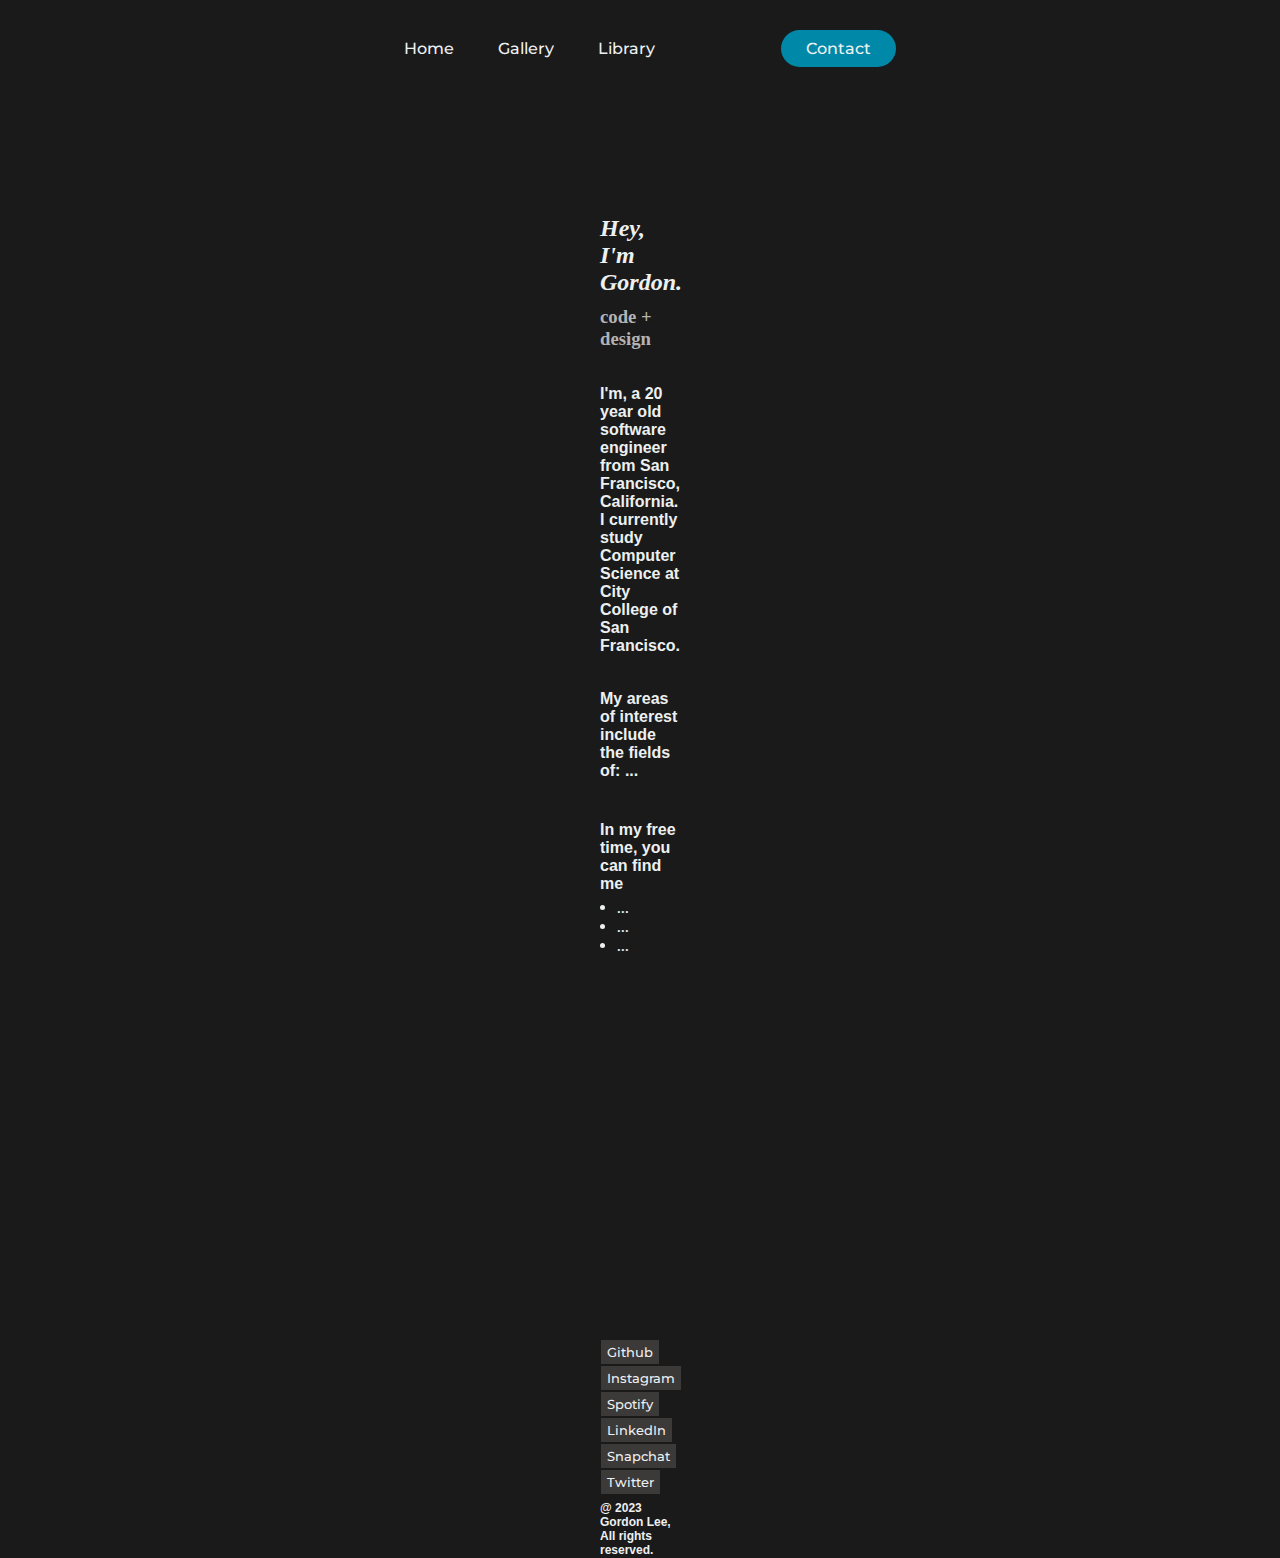
<file: Gordon.fyi/index.html>
<!DOCTYPE html>

<html>
  <head>
    <style></style>
    <title>nodroG Landing Page</title>
    <link rel="stylesheet" href="style.css" />
  </head>

  <meta charset="UTF-8" />
  <meta name="description" content="HTML website for learning" />
  <meta name="keywords" content="HTML Learning" />
  <meta name="author" content="Gordon" />
  <meta name="viewport" content="width=device-width, initial-scale-1.0" />
  <meta http-equiv="refresh" content="600" />

  <body>
    <header>
    <nav>
      <ul class="nav__links">
        <li><a href="#" target="_blank">Home</a></li>
        <li><a href="#" target="_blank">Gallery</a></li>
        <li><a href="#" target="_blank">Library</a></li>
      </ul>
    </nav>
    <a class="cta" href="#"><button>Contact</button></a>
  </header>
  <br />
  <br />
  <br />
  <br />
  <br />
  <br />
      <h2 class="animate slideInLeft">
        <p id="p1"><em>Hey, I'm Gordon.</p></em>
      </h2>
      
      <h3>
        <p id="p2">code + design</p>
      </h3>

      <h3>
        <p id="p3">
          I'm, a 20 year old software engineer from San Francisco, California. I currently study Computer Science at City College of San Francisco.
        </p>
      </h3>
      
      <h3>
        <p id="p4">
          My areas of interest include the fields of: ...
        </p>
      </h3>

      <br/>
      <br/>

        <h3>
          <p id="p5">
            In my free time, you can find me
          </p>
        </h3>

          <ul id="list">
            <li>
              ...
            </li>
            <li>
              ...
            </li>
            <li>
              ...
            </li>
          </ul>

          <br />
          <br />
          <br />
          <br />
          <br />
          <br />
          <br />
          <br />
          <br />
          <br />
          <br />
          <br />
          <br />
          <br />
          <br />
          <br />
          <br />
          <br />
          <br />
          <br />
          <br />
         
          <footer class="footer1">
          <p> 
          <a href="https://github.com/Respondin" target="_blank"><button class="btn">Github</button></a>
          <a href="https://www.instagram.com/gvrdonlee/" target="_blank"><button class="btn">Instagram</button></a>
          <a href="https://open.spotify.com/user/8359l8xhy23hvywzvaiwm2n6b" target="_blank"><button class="btn">Spotify</button></a>
          <a href="#" target="_blank"><button class="btn">LinkedIn</button></a>
          <a href="#" target="_blank"><button class="btn">Snapchat</button></a>
          <a href="#" target="_blank"><button class="btn">Twitter</button></a>
        </p>
      </footer>

        <h4>
          <p id="p6">
            @ 2023 Gordon Lee, All rights reserved.
          </p>
        </h4>

  </body>
</html>
</file>
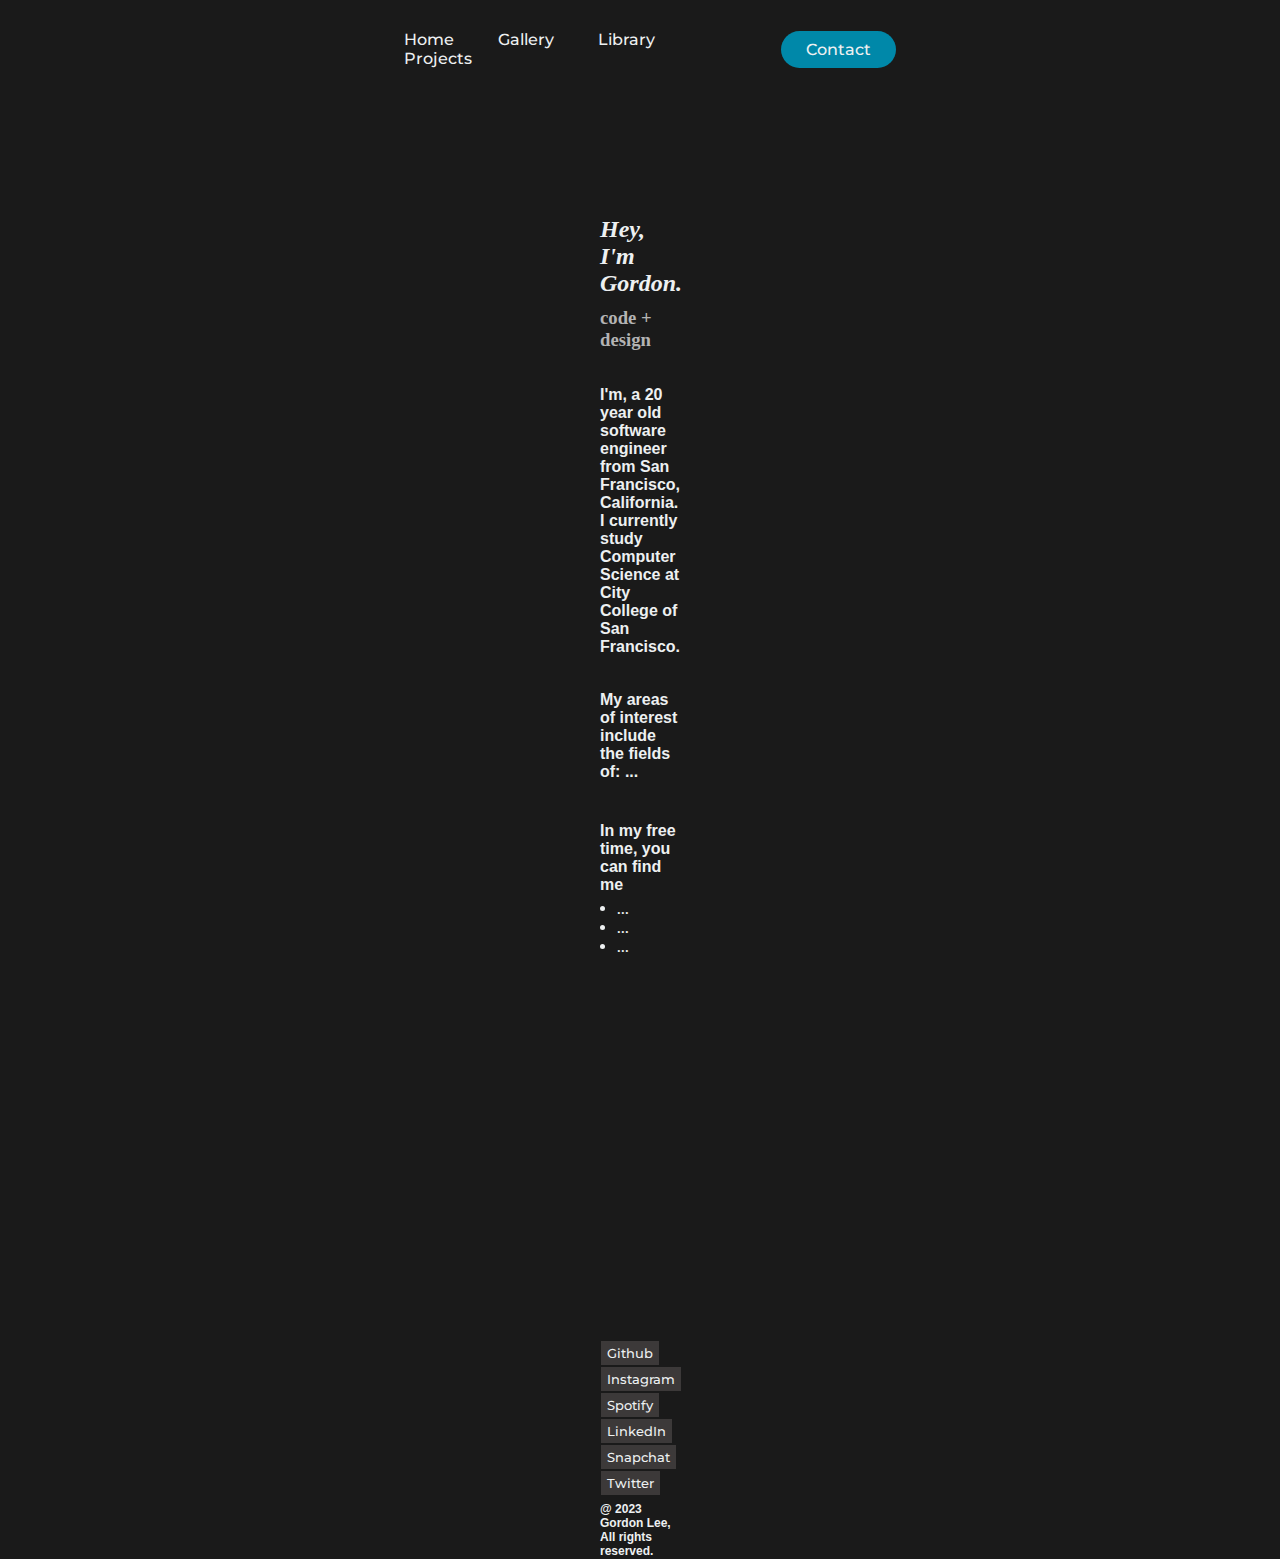
<file: Gordon.fyi/src/index.html>
<!DOCTYPE html>

<html>
  <head>
    <style></style>
    <title>nodroG Landing Page</title>
    <link rel="stylesheet" href="style.css" />
  </head>

  <meta charset="UTF-8" />
  <meta name="description" content="HTML website for learning" />
  <meta name="keywords" content="HTML Learning" />
  <meta name="author" content="Gordon" />
  <meta name="viewport" content="width=device-width, initial-scale-1.0" />
  <meta http-equiv="refresh" content="600" />

  <body>
    <header>
    <nav>
      <ul class="nav__links">
        <li><a href="#" target="_blank">Home</a></li>
        <li><a href="#" target="_blank">Gallery</a></li>
        <li><a href="#" target="_blank">Library</a></li>
        <li><a href="#" target="_blank">Projects</a></li>
      </ul>
    </nav>
    <a class="cta" href="#"><button>Contact</button></a>
  </header>
  <br />
  <br />
  <br />
  <br />
  <br />
  <br />
      <h2 class="animate slideInLeft">
        <p id="p1"><em>Hey, I'm Gordon.</p></em>
      </h2>
      
      <h3>
        <p id="p2">code + design</p>
      </h3>

      <h3>
        <p id="p3">
          I'm, a 20 year old software engineer from San Francisco, California. I currently study Computer Science at City College of San Francisco.
        </p>
      </h3>
      
      <h3>
        <p id="p4">
          My areas of interest include the fields of: ...
        </p>
      </h3>

      <br/>
      <br/>

        <h3>
          <p id="p5">
            In my free time, you can find me
          </p>
        </h3>

          <ul id="list">
            <li>
              ...
            </li>
            <li>
              ...
            </li>
            <li>
              ...
            </li>
          </ul>

          <br />
          <br />
          <br />
          <br />
          <br />
          <br />
          <br />
          <br />
          <br />
          <br />
          <br />
          <br />
          <br />
          <br />
          <br />
          <br />
          <br />
          <br />
          <br />
          <br />
          <br />
         
          <footer class="footer1">
          <p> 
          <a href="https://github.com/Respondin" target="_blank"><button class="btn">Github</button></a>
          <a href="https://www.instagram.com/gvrdonlee/" target="_blank"><button class="btn">Instagram</button></a>
          <a href="https://open.spotify.com/user/8359l8xhy23hvywzvaiwm2n6b" target="_blank"><button class="btn">Spotify</button></a>
          <a href="#" target="_blank"><button class="btn">LinkedIn</button></a>
          <a href="#" target="_blank"><button class="btn">Snapchat</button></a>
          <a href="#" target="_blank"><button class="btn">Twitter</button></a>
        </p>
      </footer>

        <h4>
          <p id="p6">
            @ 2023 Gordon Lee, All rights reserved.
          </p>
        </h4>

  </body>
</html>
</file>
<file: Gordon.fyi/style.css>
/* Imports */
@import url("https://fonts.googleapis.com/css2?family=Montserrat:wght@500&display=swap");

/* Utility Classes */
.animate {
  animation-duration: 1s;
  animation-fill-mode: both;
}

.animate--infinite {
  animation-iteration-count: infinite;
}

.animate--delay-1s {
  animation-delay: 1s;
}

.animate--fast {
  animation-duration: 0.6s;
}

.animate--slow {
  animation-duration: 3s;
}

/* Animations */
@keyframes slideInLeft {
  from {
    transform: translateX(-300px);
  }

  to {
    transform: translateX(0);
  }
}

.slideInLeft {
  animation-name: slideInLeft;
  animation-timing-function: ease-in;
}

/* Navigation Bar Header */
* {
  box-sizing: border-box;
  margin: 0;
  padding: 0;
}

li,
a,
button {
  font-family: "Montserrat", sans-serif;
  font-weight: 500;
  font-size: 16px;
  color: #edf0f1;
  text-decoration: none;
  padding: 0;
}

header {
  display: flex;
  justify-content: space-between;
  align-items: center;
  padding: 30px 30%;
}

.logo {
  cursor: pointer;
}

.nav__links {
  list-style: none;
}

.nav__links li {
  display: inline-block;
  padding: 0px 20px;
}

.nav__links li a {
  transition: all 0.3s ease 0s;
}

.nav__links li a:hover {
  color: #0abab5;
}

button {
  padding: 9px 25px;
  background-color: rgba(0, 136, 169, 1);
  border: none;
  border-radius: 50px;
  cursor: pointer;
  transition: all 0.3s ease 0s;
}

button:hover {
  background-color: rgba(0, 136, 169, 0.8);
}

/* Black Button */
.btn {
  font-size: smaller;
  padding: 4px 6px;
  background-color: #3c3939;
  color: #edf0f1;
  cursor: pointer;
  border-radius: 0;
  display: inline-block;
  margin: 1px;
  text-align: center;
}

.btn:hover {
  transform: translateY(5px);
  background-color: #3c3939;
  color: #0abab5;
}

/* Code to Website */
body {
  background-color: rgb(26, 26, 26);
}

#p1 {
  color: #edf0f1;
  border: none;
  display: flex;
  justify-content: left;
  padding: 10px 600px;
}

#p2 {
  color: rgb(179, 179, 179);
  border: none;
  display: flex;
  justify-content: left;
  padding: 0px 600px;
}

#p3 {
  color: #edf0f1;
  font-family: Arial, Helvetica, sans-serif;
  font-size: 16px;
  border: none;
  display: flex;
  justify-content: left;
  padding: 35px 600px;
}

#p4 {
  color: #edf0f1;
  font-family: Arial, Helvetica, sans-serif;
  font-size: 16px;
  border: none;
  display: flex;
  justify-content: left;
  padding: 0px 600px;
}

#p5 {
  color: #edf0f1;
  font-family: Arial, Helvetica, sans-serif;
  font-size: 16px;
  border: none;
  display: flex;
  justify-content: left;
  padding: 5px 600px;
}

#list {
  color: #edf0f1;
  font-family: Arial, Helvetica, sans-serif;
  font-size: 16px;
  border: none;
  padding: 0px 617px;
}

/* Footer */
.footer1 {
  padding: 6px 600px;
}

#p6 {
  color: #edf0f1;
  font-family: Arial, Helvetica, sans-serif;
  font-size: 12px;
  border: none;
  display: inline-block;
  justify-content: left;
  padding: 0px 600px;
}
</file>
<file: Gordon.fyi/src/style.css>
/* Imports */
@import url("https://fonts.googleapis.com/css2?family=Montserrat:wght@500&display=swap");

/* Utility Classes */
.animate {
  animation-duration: 1s;
  animation-fill-mode: both;
}

.animate--infinite {
  animation-iteration-count: infinite;
}

.animate--delay-1s {
  animation-delay: 1s;
}

.animate--fast {
  animation-duration: 0.6s;
}

.animate--slow {
  animation-duration: 3s;
}

/* Animations */
@keyframes slideInLeft {
  from {
    transform: translateX(-300px);
  }

  to {
    transform: translateX(0);
  }
}

.slideInLeft {
  animation-name: slideInLeft;
  animation-timing-function: ease-in;
}

/* Navigation Bar Header */
* {
  box-sizing: border-box;
  margin: 0;
  padding: 0;
}

li,
a,
button {
  font-family: "Montserrat", sans-serif;
  font-weight: 500;
  font-size: 16px;
  color: #edf0f1;
  text-decoration: none;
  padding: 0;
}

header {
  display: flex;
  justify-content: space-between;
  align-items: center;
  padding: 30px 30%;
}

.logo {
  cursor: pointer;
}

.nav__links {
  list-style: none;
}

.nav__links li {
  display: inline-block;
  padding: 0px 20px;
}

.nav__links li a {
  transition: all 0.3s ease 0s;
}

.nav__links li a:hover {
  color: #0abab5;
}

button {
  padding: 9px 25px;
  background-color: rgba(0, 136, 169, 1);
  border: none;
  border-radius: 50px;
  cursor: pointer;
  transition: all 0.3s ease 0s;
}

button:hover {
  background-color: rgba(0, 136, 169, 0.8);
}

/* Black Button */
.btn {
  font-size: smaller;
  padding: 4px 6px;
  background-color: #3c3939;
  color: #edf0f1;
  cursor: pointer;
  border-radius: 0;
  display: inline-block;
  margin: 1px;
  text-align: center;
}

.btn:hover {
  transform: translateY(5px);
  background-color: #3c3939;
  color: #0abab5;
}

/* Code to Website */
body {
  background-color: rgb(26, 26, 26);
}

#p1 {
  color: #edf0f1;
  border: none;
  display: flex;
  justify-content: left;
  padding: 10px 600px;
}

#p2 {
  color: rgb(179, 179, 179);
  border: none;
  display: flex;
  justify-content: left;
  padding: 0px 600px;
}

#p3 {
  color: #edf0f1;
  font-family: Arial, Helvetica, sans-serif;
  font-size: 16px;
  border: none;
  display: flex;
  justify-content: left;
  padding: 35px 600px;
}

#p4 {
  color: #edf0f1;
  font-family: Arial, Helvetica, sans-serif;
  font-size: 16px;
  border: none;
  display: flex;
  justify-content: left;
  padding: 0px 600px;
}

#p5 {
  color: #edf0f1;
  font-family: Arial, Helvetica, sans-serif;
  font-size: 16px;
  border: none;
  display: flex;
  justify-content: left;
  padding: 5px 600px;
}

#list {
  color: #edf0f1;
  font-family: Arial, Helvetica, sans-serif;
  font-size: 16px;
  border: none;
  padding: 0px 617px;
}

/* Footer */
.footer1 {
  padding: 6px 600px;
}

#p6 {
  color: #edf0f1;
  font-family: Arial, Helvetica, sans-serif;
  font-size: 12px;
  border: none;
  display: inline-block;
  justify-content: left;
  padding: 0px 600px;
}
</file>
